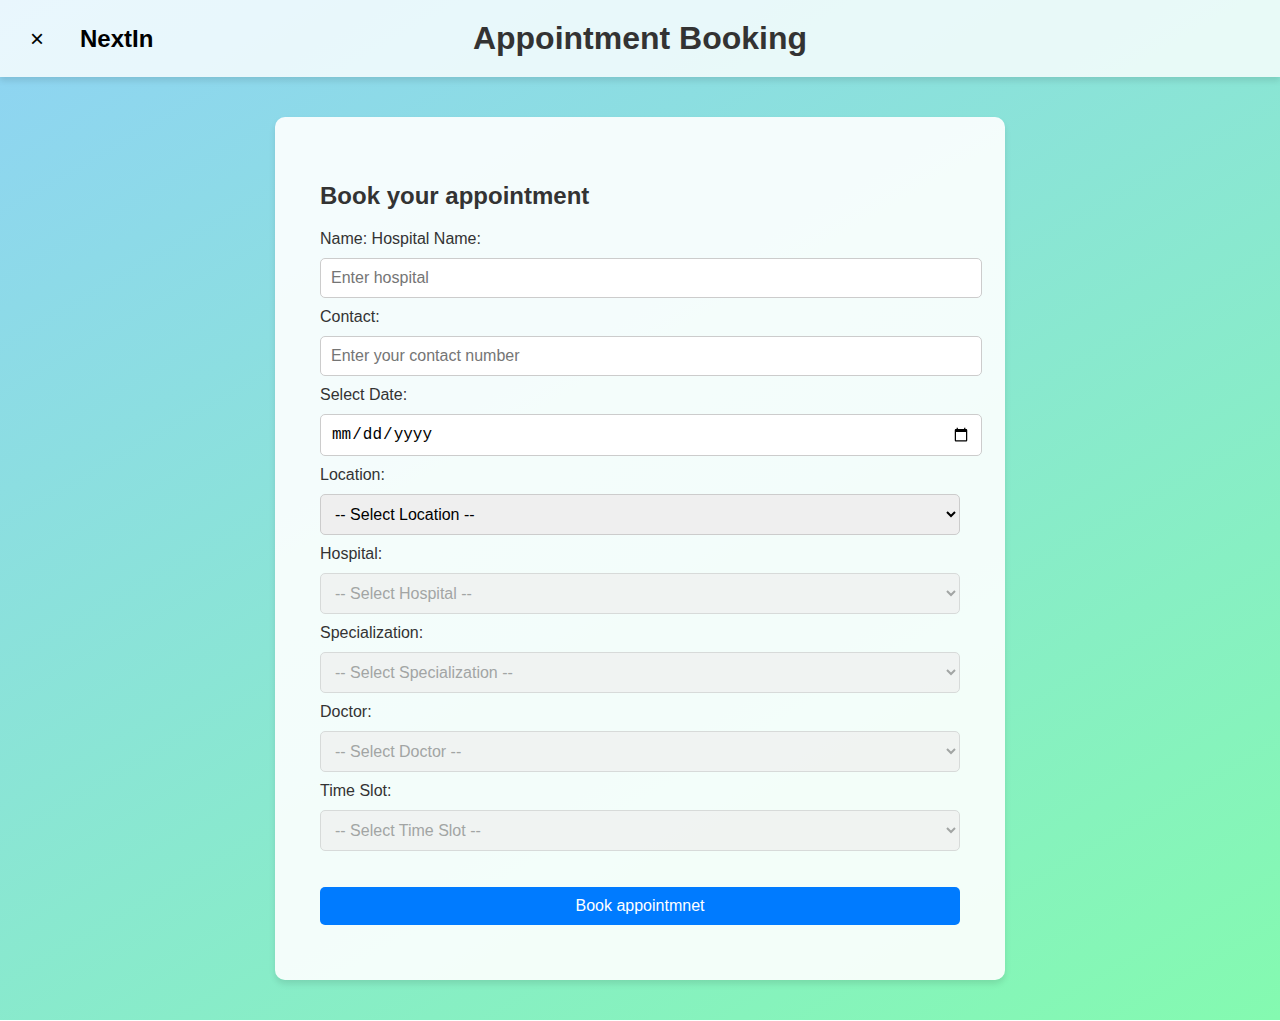
<file: Book Appointment.html>
<!DOCTYPE html>
<html lang="en">
<head>
    <meta charset="UTF-8">
    <meta name="viewport" content="width=device-width, initial-scale=1.0">
    <title>Appointment Booking</title>
    <style>
        .navbar {
            position: absolute;
            top: 20px;
            left: 70px;
            font-size: 24px;
            font-weight: bold;
            color: black;
            padding: 5px 10px;
            border-radius: 5px;
        }
        .close-btn:hover {
            transform: rotate(90deg);
        }
        .close-btn {
            position: absolute;
            top: 20px;
            left: 20px;
            font-size: 24px;
            color: black;
            text-decoration: none;
            transition: transform 0.3s;
            padding: 5px 10px;
            border-radius: 50%;
            cursor: pointer;
        }
        body {
            margin: 0;
            font-family: Arial, sans-serif;
            background: linear-gradient(150deg, #8fd3f4, #84fab0);
            animation: gradientBackground 10s ease infinite;
            color: #333;
        }
        @keyframes gradientBackground {
            0% {
                background-position: 0% 50%;
            }
            50% {
                background-position: 100% 50%;
            }
            100% {
                background-position: 0% 50%;
            }
        }
        .header {
            text-align: center;
            padding: 20px;
            background-color: rgba(255, 255, 255, 0.8);
            box-shadow: 0 4px 6px rgba(0, 0, 0, 0.1);
            animation: fadeInDown 1s ease;
            color: #333;
        }
        .header h1 {
            margin: 0;
            color: #333;
        }
        .container {
            width: 50%;
            margin: 40px auto;
            background: rgba(255, 255, 255, 0.9);
            padding: 45px;
            border-radius: 10px;
            box-shadow: 0 4px 6px rgba(0, 0, 0, 0.1);
            animation: fadeInUp 1s ease;
        }
/*         .form-container {
            background: rgba(255, 255, 255, 0.1);
            padding: 2rem;
            border-radius: 15px;
            box-shadow: 0 4px 10px rgba(0, 0, 0, 0.3);
            animation: fadeInUp 1s ease;
        } */
        label {
            font-size: 1rem;
            color: #333;
        }
        input, select, button {
            width: 100%;
            padding: 10px;
            margin: 10px 0;
            border-radius: 5px;
            border: 1px solid #ccc;
            font-size: 1rem;
            transition: box-shadow 0.3s, transform 0.3s;
        }
        input:focus, select:focus {
            box-shadow: 0 0 10px #8fd3f4;
            outline: none;
        }
        button {
            background-color: #007BFF;
            color: white;
            border: none;
            cursor: pointer;
        }
        button:hover {
            background-color: #0056b3;
            transform: scale(1.05);
            box-shadow: 0 4px 10px rgba(0, 0, 0, 0.2);
        }
        button:active {
            transform: scale(0.95);
        }
        .message {
            margin-top: 10px;
            font-weight: bold;
            color: red;
        
        
        }
        @keyframes fadeInDown {
            from {
                opacity: 0;
                transform: translateY(-20px);
            }
            to {
                opacity: 1;
                transform: translateY(0);
            }
        }
        @keyframes fadeInUp {
            from {
                opacity: 0;
                transform: translateY(20px);
            }
            to {
                opacity: 1;
                transform: translateY(0);
            }
        }
    </style>
</head>
<body>
    <a href="index.html" class="close-btn">&times;</a>
    <div class="navbar">NextIn</div>
    <div class="header">
        <h1>Appointment Booking</h1>
    </div>

    <div class="container">
    
        <h2>Book your appointment</h2>
        <label for="name">Name:</label>
       <label for="hospital-name">Hospital Name:</label>
<input type="text" id="hospital-name" pattern="[A-Za-z]+" placeholder="Enter hospital" required
    oninput="this.value = this.value.replace(/[^A-Za-z]/g, '')">

        
        <label for="contact">Contact:</label>
        <input type="text" id="contact" placeholder="Enter your contact number">
        
        <label for="date">Select Date:</label>
        <input type="date" id="futureDate" name="futureDate" min="" required>

        <label for="location">Location:</label>
        <select id="location">
            <option value="">-- Select Location --</option>
        </select>

        <label for="hospital">Hospital:</label>
        <select id="hospital" disabled>
            <option value="">-- Select Hospital --</option>
        </select>

        <label for="specialization">Specialization:</label>
        <select id="specialization" disabled>
            <option value="">-- Select Specialization --</option>
        </select>

        <label for="doctor">Doctor:</label>
        <select id="doctor" disabled>
            <option value="">-- Select Doctor --</option>
        </select>

        <label for="timeslot">Time Slot:</label>
        <select id="timeslot" disabled>
            <option value="">-- Select Time Slot --</option>
        </select>

        <p class="message" id="message"></p>

        <button id="submitBtn" type="button">Book appointmnet</button>
    
    </div>

    <script>
        document.getElementById("futureDate").min = new Date().toISOString().split("T")[0];

// Function to fetch locations and populate the dropdown
async function fetchLocations() {
    try {
        const response = await fetch('https://ezappoint.azurewebsites.net/queue/appointment/locations');
        const locations = await response.json();
        const locationDropdown = document.getElementById('location');
        locationDropdown.innerHTML = '<option value="">-- Select Location --</option>';
        locations.forEach(location => {
            const option = document.createElement('option');
            option.value = location;
            option.textContent = location;
            locationDropdown.appendChild(option);
        });
    } catch (error) {
        console.error('Error fetching locations:', error);
    }
}

// Function to fetch hospitals based on location
async function fetchHospitals(location) {
    try {
        const response = await fetch(`https://ezappoint.azurewebsites.net/queue/appointment/organizations/${location}`);
        const organizations = await response.json();
        const hospitalDropdown = document.getElementById('hospital');
        hospitalDropdown.innerHTML = '<option value="">-- Select Hospital --</option>';
        organizations.forEach(org => {
            const option = document.createElement('option');
            option.value = org.id;
            option.textContent = org.organizationName;
            hospitalDropdown.appendChild(option);
        });
        hospitalDropdown.disabled = false;

        hospitalDropdown.addEventListener('change', () => {
            const selectedOrg = organizations.find(org => org.id === hospitalDropdown.value);
            populateSpecializations(selectedOrg?.doctors || []);
        });
    } catch (error) {
        console.error('Error fetching hospitals:', error);
    }
}

// Function to populate specializations based on selected hospital
function populateSpecializations(doctors) {
    const specializationDropdown = document.getElementById('specialization');
    specializationDropdown.innerHTML = '<option value="">-- Select Specialization --</option>';
    const specializations = [...new Set(doctors.map(doc => doc.specialization))];
    specializations.forEach(spec => {
        const option = document.createElement('option');
        option.value = spec;
        option.textContent = spec;
        specializationDropdown.appendChild(option);
    });
    specializationDropdown.disabled = false;

    specializationDropdown.addEventListener('change', () => {
        populateDoctors(doctors.filter(doc => doc.specialization === specializationDropdown.value));
    });
}

// Function to populate doctors based on selected specialization
function populateDoctors(doctors) {
    const doctorDropdown = document.getElementById('doctor');
    doctorDropdown.innerHTML = '<option value="">-- Select Doctor --</option>';
    doctors.forEach(doc => {
        const option = document.createElement('option');
        option.value = doc.name;
        option.textContent = doc.name;
        doctorDropdown.appendChild(option);
    });
    doctorDropdown.disabled = false;
}

// Function to fetch available timeslots for a doctor on a given date
async function fetchTimeslots(doctorName, date) {
    try {
        const response = await fetch(`https://ezappoint.azurewebsites.net/queue/appointment/timeslots?doctorName=${doctorName}&date=${date}`);
        const timeslots = await response.json();
        const timeslotDropdown = document.getElementById('timeslot');
        timeslotDropdown.innerHTML = '<option value="">-- Select Time Slot --</option>';
        for (let i = 0; i < timeslots.length - 1; i++) {
            const startTime = timeslots[i];
            const endTime = timeslots[i + 1];
            const option = document.createElement('option');
            option.value = `${startTime}-${endTime}`;
            option.textContent = `${startTime}-${endTime}`;
            timeslotDropdown.appendChild(option);
        }
        timeslotDropdown.disabled = false;
    } catch (error) {
        console.error('Error fetching timeslots:', error);
    }
}

// Function to submit the booking request
async function bookAppointment() {
    const patientName = document.getElementById('name').value.trim();
    const contactNumber = document.getElementById('contact').value.trim();
    const date = document.getElementById('date').value;
    const location = document.getElementById('location').value;
    const organizationName = document.getElementById('hospital').options[document.getElementById('hospital').selectedIndex]?.text || "";
    const specialization = document.getElementById('specialization').value;
    const doctorName = document.getElementById('doctor').value;
    const timeSlot = document.getElementById('timeslot').value.split("-")[0].trim();

    if (!patientName || !contactNumber || !date || !location || !organizationName || !specialization || !doctorName || !timeSlot) {
        alert("Please fill in all the fields before booking.");
        return;
    }

    const appointmentData = {
        organizationName,
        doctorName,
        specialization,
        date,
        timeSlot,
        patientName,
        contactNumber,
        location
    };


try {
    const response = await fetch("https://ezappoint.azurewebsites.net/queue/appointment/book", {
        method: "POST",
        headers: { "Content-Type": "application/json" },
        body: JSON.stringify(data), // Replace `data` with your actual data
    });

    // Read the raw response as text first
    const rawResponse = await response.text();
    console.log("Raw response:", rawResponse);

    let result;
    try {
        // Try parsing the raw response as JSON
        result = JSON.parse(rawResponse);
    } catch (jsonError) {
        // If parsing fails, treat it as plain text
        console.warn("Response is not JSON:", rawResponse);
        result = { message: rawResponse }; // Wrap raw text in an object for consistency
    }

    if (response.ok) {
        // Handle success
        const tokenNumber = result["Token Number"] || result.tokenNumber || "Unknown";
        const newPageContent = `
      <body style="background-color: #f1f1f1;">  <div style="text-align: center; desplay: flex; justify-content: center; align-items: center; color:black;font-size: 1.5rem; margin-top: 10rem;">
          <b>  <h1>Appointment Confirmation</h1>
            <p>Appointment booked successfully.</p>
            <p><strong>Token Number:</strong> ${tokenNumber}</p></b>
             <a href="index.html">
        <button id="done" type="button">DONE</button>
        </a>
        </div></body>
        `;
        document.body.innerHTML = newPageContent;
    } else {
        // Handle server errors
        alert(`Failed to book appointment: ${result.message || "Unknown error"}`);
    }
} catch (error) {
    // Handle network or other unexpected errors
    console.error("Error booking appointment:", error);
    alert("An error occurred while booking the appointment.");
}
}

async function bookAppointment() {
    // Gather form input values
    const patientName = document.getElementById("name").value.trim();
    const contactNumber = document.getElementById("contact").value.trim();
    const date = document.getElementById("date").value;
    const location = document.getElementById("location").value;
    const hospitalDropdown = document.getElementById("hospital");
    const organizationName = hospitalDropdown.options[hospitalDropdown.selectedIndex]?.text || "";
    const specialization = document.getElementById("specialization").value;
    const doctorName = document.getElementById("doctor").value;
    const timeSlot = document.getElementById("timeslot").value.split("-")[0].trim();

    // Validate form inputs
    if (!patientName || !contactNumber || !date || !location || !organizationName || !specialization || !doctorName || !timeSlot) {
        alert("Please fill in all the fields before booking.");
        return;
    }

    // Construct the data object
    const data = {
        organizationName,
        doctorName,
        specialization,
        date,
        timeSlot,
        patientName,
        contactNumber,
        location
    };

    try {
        const response = await fetch("https://ezappoint.azurewebsites.net/queue/appointment/book", {
            method: "POST",
            headers: { "Content-Type": "application/json" },
            body: JSON.stringify(data), // Pass the constructed `data` object here
        });

        const rawResponse = await response.text();
        console.log("Raw response:", rawResponse);

        let result;
        try {
            result = JSON.parse(rawResponse);
        } catch (jsonError) {
            console.warn("Response is not JSON:", rawResponse);
            result = { message: rawResponse };
        }

        if (response.ok) {
            const tokenNumber = result["Token Number"] || result.tokenNumber || "Unknown";
            const newPageContent = `
          <body style="background-color: #f1f1f1;">  <div style="text-align: center; desplay: flex; justify-content: center; align-items: center; color:black;font-size: 1.5rem; margin-top: 10rem;">
               <b> <h1>Appointment Confirmation</h1>
                <p>Appointment booked successfully.</p>
                <p><strong>Token Number:</strong> ${tokenNumber}</p></b>
                <a href="index.html">
        <button id="done" type="button">DONE</button></a>
            </div></body>
                `;
            document.body.innerHTML = newPageContent;
        } else {
            alert(`Failed to book appointment: ${result.message || "Unknown error"}`);
        }
    } catch (error) {
        console.error("Error booking appointment:", error);
        alert("An error occurred while booking the appointment.");
    }
}

// Attach event listener to the button
document.getElementById("submitBtn").addEventListener("click", bookAppointment);


// Event listeners and initialization
document.addEventListener('DOMContentLoaded', () => {
    fetchLocations();

    const locationDropdown = document.getElementById('location');
    locationDropdown.addEventListener('change', () => {
        const selectedLocation = locationDropdown.value;
        if (selectedLocation) {
            fetchHospitals(selectedLocation);
        }
    });

    const doctorDropdown = document.getElementById('doctor');
    const dateInput = document.getElementById('date');
    doctorDropdown.addEventListener('change', () => {
        const selectedDoctor = doctorDropdown.value;
        const selectedDate = dateInput.value;
        if (selectedDoctor && selectedDate) {
            fetchTimeslots(selectedDoctor, selectedDate);
        }
    });

    document.getElementById('submitBtn').addEventListener('click', bookAppointment);
});

// console.log(await response.text());
async function bookAppointment() {
    // Gather form input values
    const patientName = document.getElementById("name").value.trim();
    const contactNumber = document.getElementById("contact").value.trim();
    const date = document.getElementById("date").value;
    const location = document.getElementById("location").value;
    const hospitalDropdown = document.getElementById("hospital");
    const organizationName = hospitalDropdown.options[hospitalDropdown.selectedIndex]?.text || "";
    const specialization = document.getElementById("specialization").value;
    const doctorName = document.getElementById("doctor").value;
    const timeSlot = document.getElementById("timeslot").value.split("-")[0].trim();

    // Validate form inputs
    if (!patientName || !contactNumber || !date || !location || !organizationName || !specialization || !doctorName || !timeSlot) {
        alert("Please fill in all the fields before booking.");
        return;
    }

    // Construct the data object
    const data = {
        organizationName,
        doctorName,
        specialization,
        date,
        timeSlot,
        patientName,
        contactNumber,
        location
    };

    try {
        const response = await fetch("https://ezappoint.azurewebsites.net/queue/appointment/book", {
            method: "POST",
            headers: { "Content-Type": "application/json" },
            body: JSON.stringify(data), // Pass the constructed `data` object here
        });

        const rawResponse = await response.text();
        console.log("Raw response:", rawResponse);

        // Handle non-JSON responses
        if (response.ok) {
            if (rawResponse.includes("Token Number")) {
                const tokenNumberMatch = rawResponse.match(/Token Number:\s*(\d+)/);
                const tokenNumber = tokenNumberMatch ? tokenNumberMatch[1] : "Unknown";

                // Show confirmation page
                const newPageContent = `
             <body style="background-color: #f1f1f1;">   <div  style="text-align: center; desplay: flex; justify-content: center; align-items: center;  color:black;font-size: 1.5rem; margin-top: 10rem;">
                   <b> <h1>Appointment Confirmation</h1>
                    <p>Appointment booked successfully.</p>
                    <p><strong>Token Number:</strong> ${tokenNumber}</p></b>
                    <a href="index.html">
        <button id="done" type="button">DONE</button></a>
                  </div></body>
                `;
                document.body.innerHTML = newPageContent;
            } else {
                alert("Appointment booked, but no token number was provided.");
            }
        } else {
            alert(`Failed to book appointment: ${rawResponse}`);
        }
    } catch (error) {
        console.error("Error booking appointment:", error);
        alert("An error occurred while booking the appointment.");
    }
}

// Attach event listener to the button
document.getElementById("submitBtn").addEventListener("click", bookAppointment);



    </script>
</body>
</html>
</file>
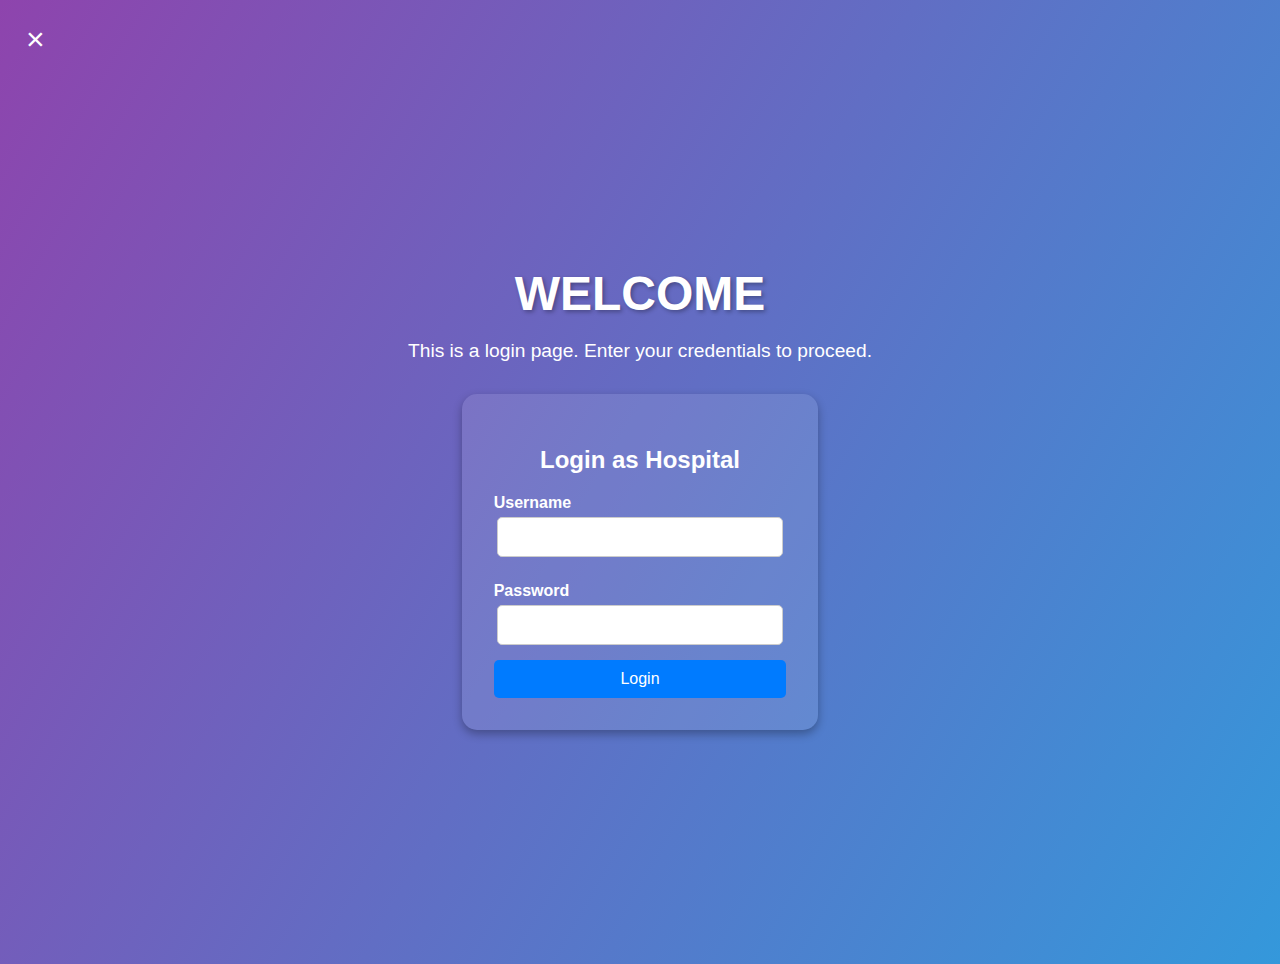
<file: Hospital Login.html>
<!DOCTYPE html>
<html lang="en">
<head>
    <meta charset="UTF-8">
    <meta name="viewport" content="width=device-width, initial-scale=1.0">
    <title>Hospital Login</title>
    <link rel="stylesheet" href="styles.css">
    <style>
        body {
            margin: 0;
            font-family: Arial, sans-serif;
            overflow: hidden;
            background: linear-gradient(120deg, #8e44ad, #3498db);
            animation: gradientBackground 10s ease infinite;
            color: #fff;
        }

        @keyframes gradientBackground {
            0% {
                background-position: 0% 50%;
            }
            50% {
                background-position: 100% 50%;
            }
            100% {
                background-position: 0% 50%;
            }
        }

        .container {
            display: flex;
            flex-direction: column;
            align-items: center;
            justify-content: center;
            height: 100vh;
            text-align: center;
            padding: 2rem;
        }

        header h1 {
            font-size: 3rem;
            margin-bottom: 1rem;
            text-shadow: 2px 2px 4px rgba(0, 0, 0, 0.3);
            animation: fadeInDown 1s ease;
        }

        header p {
            font-size: 1.2rem;
            margin-bottom: 2rem;
            animation: fadeIn 1.5s ease;
        }

        .form-container {
            background: rgba(255, 255, 255, 0.1);
            padding: 2rem;
            border-radius: 15px;
            box-shadow: 0 4px 10px rgba(0, 0, 0, 0.3);
            animation: fadeInUp 1s ease;
        }

        label {
            display: block;
            margin-bottom: 0.5rem;
            font-weight: bold;
            color: #fff;
        }

        input {
            width: 100%;
            padding: 0.8rem;
            margin-bottom: 1rem;
            border: none;
            border-radius: 5px;
            outline: none;
            font-size: 1rem;
        }

        button {
            background-color: #007BFF;
            color: #fff;
            border: none;
            padding: 0.8rem 1.5rem;
            border-radius: 5px;
            font-size: 1rem;
            cursor: pointer;
            transition: transform 0.3s, box-shadow 0.3s;
        }

        button:hover {
            transform: scale(1.05);
            box-shadow: 0 4px 10px rgba(0, 0, 0, 0.3);
        }

        .close-btn {
            position: absolute;
            top: 1rem;
            left: 1rem;
            font-size: 2rem;
            color: #fff;
            text-decoration: none;
            transition: transform 0.3s;
        }

        .close-btn:hover {
            transform: rotate(90deg);
        }

        @keyframes fadeInDown {
            from {
                opacity: 0;
                transform: translateY(-20px);
            }
            to {
                opacity: 1;
                transform: translateY(0);
            }
        }

        @keyframes fadeIn {
            from {
                opacity: 0;
            }
            to {
                opacity: 1;
            }
        }

        @keyframes fadeInUp {
            from {
                opacity: 0;
                transform: translateY(20px);
            }
            to {
                opacity: 1;
                transform: translateY(0);
            }
        }
    </style>
</head>
<body>
    <a href="index.html" class="close-btn">&times;</a>
    
    <div class="container">
        <header>
            <h1>WELCOME</h1>
            <p>This is a login page. Enter your credentials to proceed.</p>
        </header>
        <div class="form-container">
            <form id="login-form" action="SLot Booking.html">
                <h2 style="color:#fff">Login as Hospital</h2>

                <label for="username">Username</label>
                <input type="text" id="username" name="username" required>
                
                <label for="password">Password</label>
                <input type="password" id="password" name="password" required>
             
                <button type="submit">Login</button>
            </form>
        </div>
    </div>

    <script>
        document.getElementById("login-form").addEventListener("submit", async function(event) {
            event.preventDefault(); // Prevent default form submission

            // Collect form data
            const data = {
                username: document.getElementById("username").value,
                password: document.getElementById("password").value
            };

            console.log("Payload being sent:", data);

            try {
                // Send POST request to the API
                const response = await fetch("https://ezappoint.azurewebsites.net/queue/public/login", {
                    method: "POST",
                    headers: {
                        "Content-Type": "application/json"
                    },
                    body: JSON.stringify(data)
                });

                // Check if the response is ok
                if (!response.ok) {
                    const errorText = await response.text(); // Get the server's response as text
                    console.error("Error response from server:", errorText);
                    throw new Error(`Login failed: ${errorText || response.statusText}`);
                }

                // Dynamically handle response type
                let result;
                const contentType = response.headers.get("Content-Type");
                if (contentType && contentType.includes("application/json")) {
                    result = await response.json();
                } else {
                    result = await response.text();
                }

                console.log("Login Success:", result);

                // Handle successful login (redirect or alert)
                alert("Login Successful! " + (typeof result === "string" ? result : JSON.stringify(result)));
                // Redirect to another page
                window.location.href = "SLot Booking.html";


            } catch (error) {
                // Handle errors
                console.error("Error:", error);
                alert(`Error: ${error.message}`);
            }
        });
    </script>
</body>
</html>
</file>
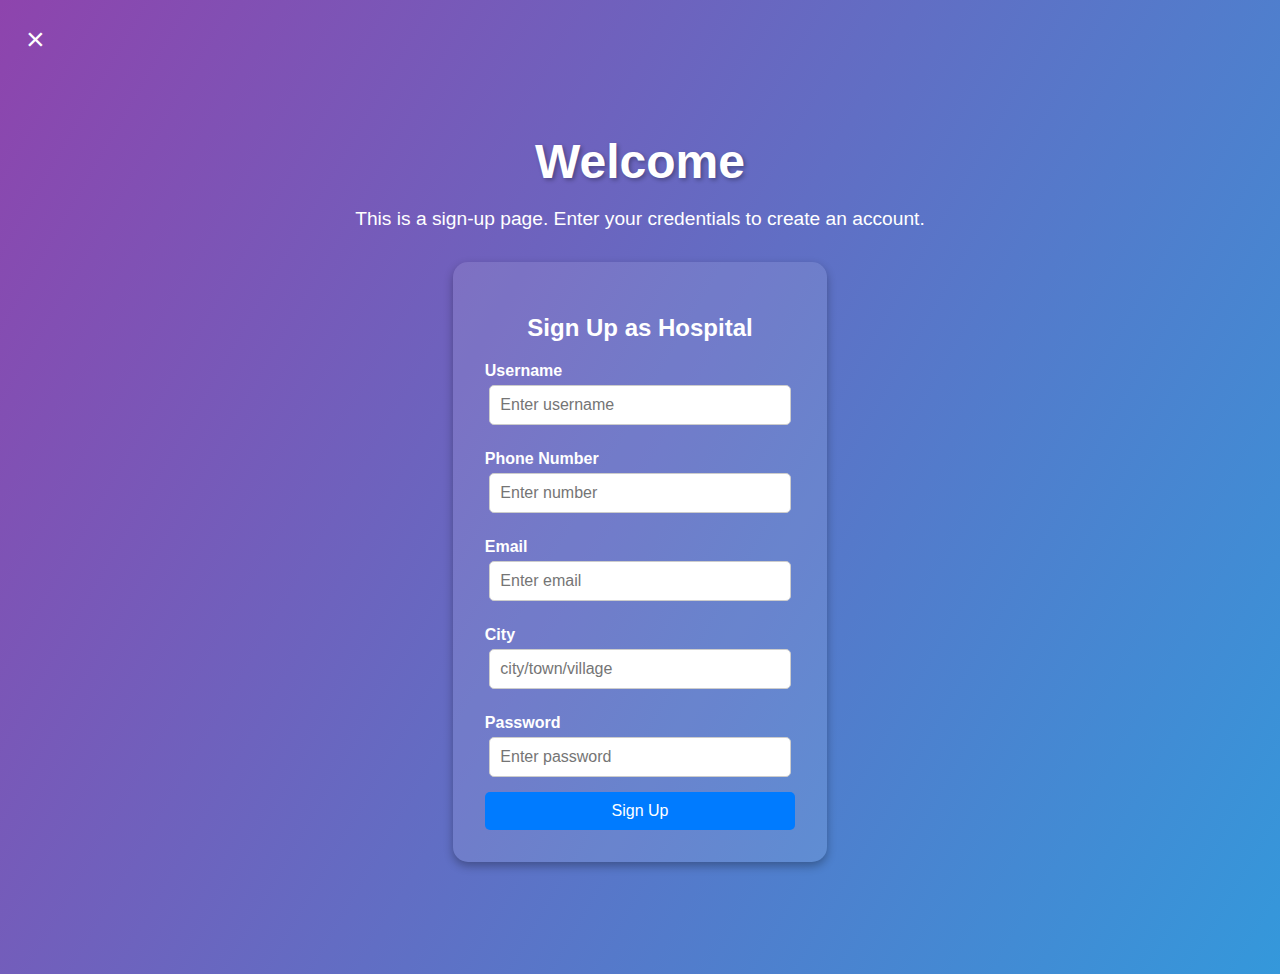
<file: Hospital sign up.html>
<!DOCTYPE html>
<html lang="en">
<head>
    <meta charset="UTF-8">
    <meta name="viewport" content="width=device-width, initial-scale=1.0">
    <title>Hospital Sign Up</title>
    <link rel="stylesheet" href="styles.css">
    <style>
        body {
            margin: 0;
            margin-bottom: 10px;
            font-family: Arial, sans-serif;
            overflow: hidden;
            background: linear-gradient(120deg, #8e44ad, #3498db);
            animation: gradientBackground 10s ease infinite;
            color: #fff;
        }

        @keyframes gradientBackground {
            0% {
                background-position: 0% 50%;
            }
            50% {
                background-position: 100% 50%;
            }
            100% {
                background-position: 0% 50%;
            }
        }

        .container {
            display: flex;
            flex-direction: column;
            align-items: center;
            justify-content: center;
            height: 100vh;
            text-align: center;
            padding: 2rem;
        }

        header h1 {
            font-size: 3rem;
            margin-bottom: 1rem;
            text-shadow: 2px 2px 4px rgba(0, 0, 0, 0.3);
            animation: fadeInDown 1s ease;
        }

        header p {
            font-size: 1.2rem;
            margin-bottom: 2rem;
            animation: fadeIn 1.5s ease;
        }

        .form-container {
            background: rgba(255, 255, 255, 0.1);
            padding: 2rem;
            border-radius: 15px;
            box-shadow: 0 4px 10px rgba(0, 0, 0, 0.3);
            animation: fadeInUp 1s ease;
        }

        label {
            display: block;
            margin-bottom: 0.5rem;
            font-weight: bold;
            color: #fff;
        }

        input {
            width: 100%;
            padding: 0.8rem;
            margin-bottom: 1rem;
            border: none;
            border-radius: 5px;
            outline: none;
            font-size: 1rem;
        }

        button {
            background-color: #007BFF;
            color: #fff;
            border: none;
            padding: 0.8rem 1.5rem;
            border-radius: 5px;
            font-size: 1rem;
            cursor: pointer;
            transition: transform 0.3s, box-shadow 0.3s;
        }

        button:hover {
            transform: scale(1.05);
            box-shadow: 0 4px 10px rgba(0, 0, 0, 0.3);
        }

        .close-btn {
            position: absolute;
            top: 1rem;
            left: 1rem;
            font-size: 2rem;
            color: #fff;
            text-decoration: none;
            transition: transform 0.3s;
        }

        .close-btn:hover {
            transform: rotate(90deg);
        }

        @keyframes fadeInDown {
            from {
                opacity: 0;
                transform: translateY(-20px);
            }
            to {
                opacity: 1;
                transform: translateY(0);
            }
        }

        @keyframes fadeIn {
            from {
                opacity: 0;
            }
            to {
                opacity: 1;
            }
        }

        @keyframes fadeInUp {
            from {
                opacity: 0;
                transform: translateY(20px);
            }
            to {
                opacity: 1;
                transform: translateY(0);
            }
        }
    </style>
</head>
<body>
    <a href="index.html" class="close-btn">&times;</a>
    
    <div class="container">
        <header>
            <h1>Welcome</h1>
            <p>This is a sign-up page. Enter your credentials to create an account.</p>
        </header>
        <div class="form-container">
            <form id="sign-up-form" >
                <h2 style="color:#fff">Sign Up as Hospital</h2>

                <label for="username">Username</label>
                <input type="text" id="username" name="username" placeholder="Enter username" required>

                <label for="phoneNumber">Phone Number</label>
                <input type="tel" id="phoneNumber" name="phoneNumber" placeholder="Enter number" pattern="[0-9]{10}" required>

                <!-- <label for="org">org</label>
                <input type="" name="org" required> -->

                <label for="email">Email</label>
                <input type="email" id="email" name="email" placeholder="Enter email" required>

                <label for="location">City</label>
                <input type="text" id="location" name="location" placeholder="city/town/village" required>

                <label for="password">Password</label>
                <input type="password" id="password" name="password" placeholder="Enter password" required>

                
                 <a href="index.html">
                    <button type="submit" >Sign Up</button>
                </a>
            </form>
        </div>
    </div>

    <script>
        // Attach a submit event listener to the form
        document.getElementById("sign-up-form").addEventListener("submit", async function(event) {
            event.preventDefault(); // Prevent form from refreshing the page

            // Collect form data
            const data = {
                username: document.getElementById("username").value,
                phoneNumber: document.getElementById("phoneNumber").value,
                email: document.getElementById("email").value,
                location: document.getElementById("location").value,
                password: document.getElementById("password").value
            };

            console.log("Payload being sent:", data);

            try {
                // Send POST request to the API
                const response = await fetch("https://ezappoint.azurewebsites.net/queue/public/create-org", {
                    method: "POST",
                    headers: {
                        "Content-Type": "application/json"
                    },
                    body: JSON.stringify(data)
                });

                // Check if the response is ok
                if (!response.ok) {
                    throw new Error(`Failed to create user: ${response.statusText}`);
                }

                // Determine response type (JSON or plain text)
                const contentType = response.headers.get("content-type");
                let result;
                if (contentType && contentType.includes("application/json")) {
                    result = await response.json(); // Parse JSON response
                } else {
                    result = await response.text(); // Parse plain text response
                }

                // Handle success response
                if (typeof result === "string") {
                    console.log("Success (plain text):", result);
                    alert(result); // Display plain text success message
                } else {
                    console.log("Success (JSON):", result);
                    alert(result.message || "User created successfully!");
                }
            } catch (error) {
                // Handle errors
                console.error("Error:", error);
                alert(`Error: ${error.message}`);
            }
            window.location.href = "index.html";
        });
    </script>
</body>
</html>
</file>
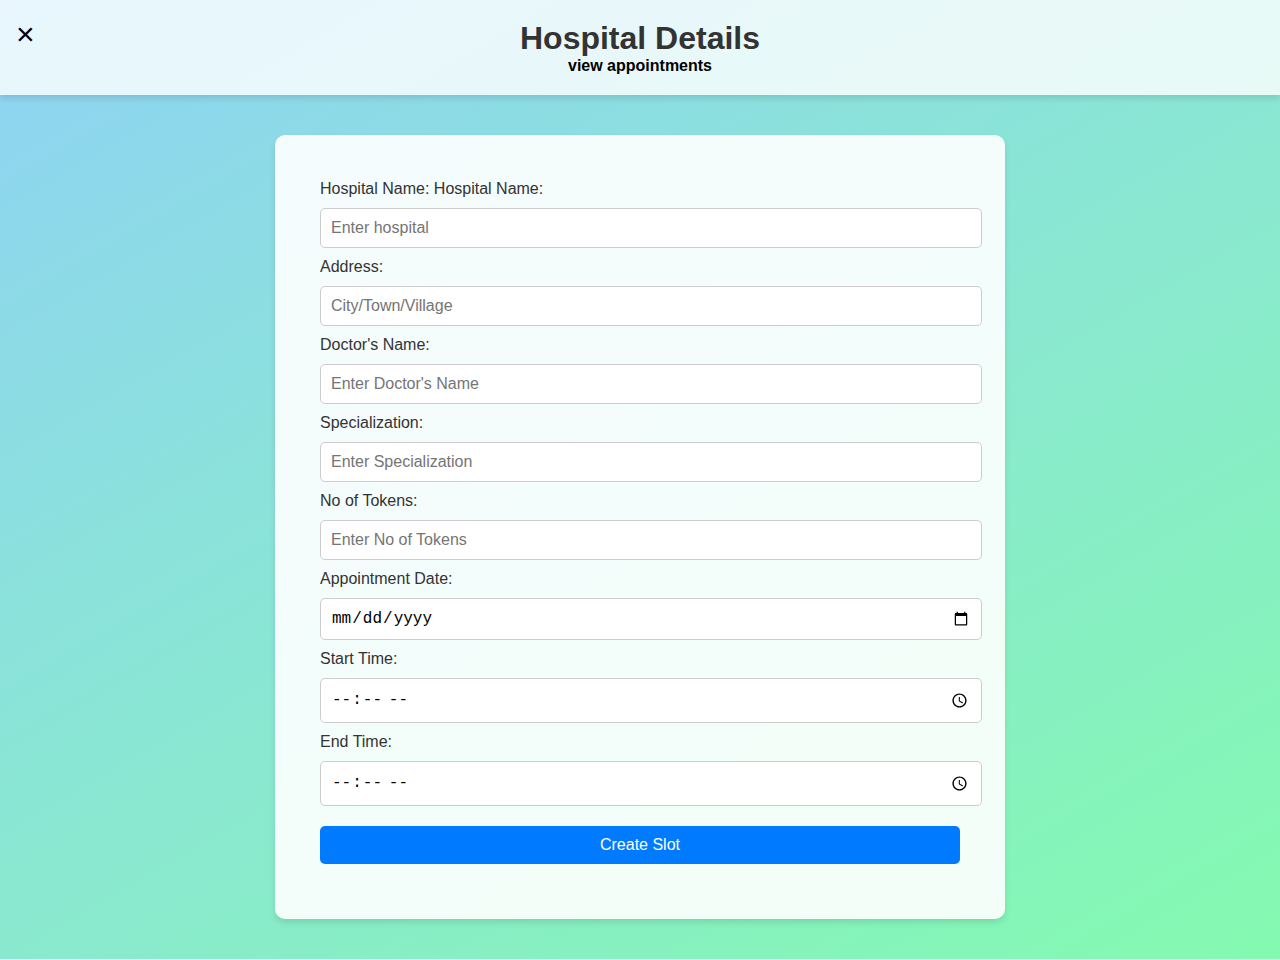
<file: SLot Booking.html>
<!DOCTYPE html>
<html lang="en">
<head>
    <meta charset="UTF-8">
    <meta name="viewport" content="width=device-width, initial-scale=1.0">
    <title>Book Slot</title>
    <style>
        body {
            margin: 0;
            font-family: Arial, sans-serif;
            background: linear-gradient(150deg, #8fd3f4, #84fab0);
            animation: gradientBackground 10s ease infinite;
            color: #333;
        }

        @keyframes gradientBackground {
            0% { background-position: 0% 50%; }
            50% { background-position: 100% 50%; }
            100% { background-position: 0% 50%; }
        }

        .header {
            text-align: center;
            padding: 20px;
            background-color: rgba(255, 255, 255, 0.8);
            box-shadow: 0 4px 6px rgba(0, 0, 0, 0.1);
        }
        .header a{
            text-decoration: none;
              color: black;
              margin: 0 1rem;
              font-weight: bold;
        }

        .header h1 { margin: 0; color: #333; }

        .container {
            width: 50%;
            margin: 40px auto;
            background: rgba(255, 255, 255, 0.9);
            padding: 45px;
            border-radius: 10px;
            box-shadow: 0 4px 6px rgba(0, 0, 0, 0.1);
        }

        label {
            font-size: 1rem;
            color: #333;
        }

        input, button {
            width: 100%;
            padding: 10px;
            margin: 10px 0;
            border-radius: 5px;
            border: 1px solid #ccc;
            font-size: 1rem;
        }

        input:focus {
            box-shadow: 0 0 10px #8fd3f4;
            outline: none;
        }

        button {
            background-color: #007BFF;
            color: white;
            border: none;
            cursor: pointer;
        }

        button:hover { background-color: #0056b3; }

        .close-btn {
            position: absolute;
            top: 1rem;
            left: 1rem;
            font-size: 2rem;
            color: black;
            text-decoration: none;
            transition: transform 0.3s;
        }

        .close-btn:hover { transform: rotate(90deg); }
/*         .top-right-btn {
    position: absolute;
    top: 20px;
    right: 20px;
    padding: 10px 20px;
    background-color: #007BFF;
    color: white;
    border: none;
    border-radius: 5px;
    cursor: pointer;
    font-size: 1rem;
}

.top-right-btn:hover {
    background-color: #0056b3;
} */
    </style>
</head>
<body>
    <a href="index.html" class="close-btn">&times;</a>
    <div class="header">
        <h1>Hospital Details</h1>
        <a href="index.html">view appointments</a>
    </div>
    <div class="container">
        <label for="hospital-name">Hospital Name:</label>
        <label for="hospital-name">Hospital Name:</label>
<input type="text" id="hospital-name" pattern="[A-Za-z]+" placeholder="Enter hospital" required
    oninput="this.value = this.value.replace(/[^A-Za-z]/g, '')">

        <label for="address">Address:</label>
        <input type="text" id="address" placeholder="City/Town/Village" maxlength="40" required>

        <label for="doctor-name">Doctor's Name:</label>
        <input type="text" id="doctor-name" placeholder="Enter Doctor's Name" required>

        <label for="specialization">Specialization:</label>
        <input type="text" id="specialization" placeholder="Enter Specialization" required>

        <label for="tokens">No of Tokens:</label>
        <input type="number" id="tokens" placeholder="Enter No of Tokens" min="1" required>

        <label for="futureDate">Appointment Date:</label>
        <input type="date" id="futureDate" name="futureDate" required>

        <label for="start-time">Start Time:</label>
        <input type="time" id="start-time" required>

        <label for="end-time">End Time:</label>
        <input type="time" id="end-time" required>

        <button id="create-slot" type="button">Create Slot</button>
    </div>

    <script>
        // Ensure only future dates are selectable
        document.addEventListener("DOMContentLoaded", function () {
            const today = new Date().toISOString().split("T")[0];
            document.getElementById("futureDate").min = today;

            document.getElementById("create-slot").addEventListener("click", createSlot);
        });

        async function createSlot() {
            function getValue(id) {
                return document.getElementById(id)?.value || ""; // Ensure value exists
            }

            const data = {
                userId: "3452314",
                organizationName: getValue("hospital-name"),
                address: getValue("address"),
                doctors: [
                    {
                        name: getValue("doctor-name"),
                        specialization: getValue("specialization"),
                        organizationName: getValue("hospital-name"),
                        availableDate: getValue("futureDate"),
                        timeFrom: getValue("start-time"),
                        timeTo: getValue("end-time"),
                        noOfTokens: parseInt(getValue("tokens"), 10) || 0
                    }
                ],
                appointmentDate: getValue("futureDate")
            };

            // Validate if all fields are filled
            if (!data.organizationName || !data.address || !data.doctors[0].name || !data.appointmentDate || !data.doctors[0].timeFrom || !data.doctors[0].timeTo) {
                alert("Please fill all the fields correctly.");
                return;
            }

            try {
                const response = await fetch("https://ezappoint.azurewebsites.net/queue/organization/save-details", {
                    method: "POST",
                    headers: {
                        "Content-Type": "application/json"
                    },
                    body: JSON.stringify(data)
                });

                if (response.ok) {
                    const jsonResponse = await response.json();
                    alert("Slot created successfully! Response: " + JSON.stringify(jsonResponse));
                } else {
                    alert("Failed to create slot. Error: " + response.statusText);
                }
            } catch (error) {
                alert("An error occurred: " + error.message);
            }
        }
    </script>
</body>
</html>
</file>
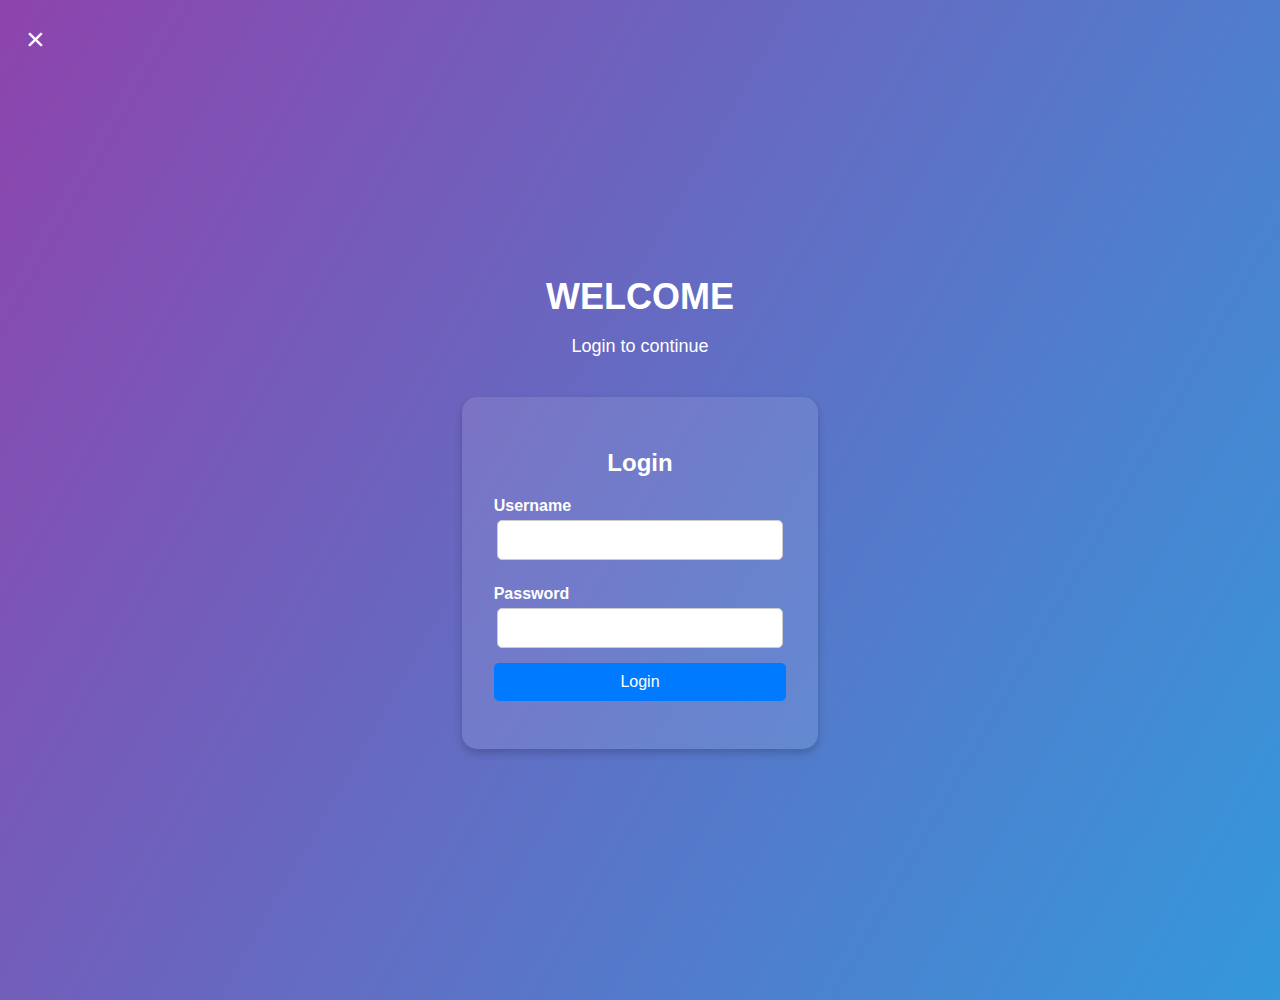
<file: user deatils.html>
<!DOCTYPE html>
<html lang="en">
<head>
    <meta charset="UTF-8">
    <meta name="viewport" content="width=device-width, initial-scale=1.0">
    <title>NextIn - Appointments</title>
    <link rel="stylesheet" href="styleland.css">
    <style>
        body {
            margin: 0;
            font-family: Arial, sans-serif;
            overflow-x: hidden;
            background: linear-gradient(120deg, #84fab0, #8fd3f4);
            color: #333;
            text-align: center;
        }

        .header {
            display: flex;
            justify-content: center;
            align-items: center;
            padding: 1rem 2rem;
            background-color: rgba(255, 255, 255, 0.9);
            box-shadow: 0 4px 6px rgba(0, 0, 0, 0.1);
            font-size: 1.5rem;
            font-weight: bold;
            position: relative;
        }

        .header .logo {
            position: absolute;
            left: 1rem;
            font-size: 1.5rem;
            font-weight: bold;
        }

        .details-container {
            width: 90%;
            max-width: 1200px;
            margin: 2rem auto;
            background-color: rgba(255, 255, 255, 0.9);
            border-radius: 10px;
            padding: 2rem;
            box-shadow: 0 4px 6px rgba(0, 0, 0, 0.1);
        }

        .filters {
            display: flex;
            justify-content: space-around;
            margin-bottom: 1rem;
        }

        select, input {
            padding: 0.5rem;
            border-radius: 5px;
            border: 1px solid #ddd;
        }

        table {
            width: 100%;
            border-collapse: collapse;
            text-align: center;
        }

        th, td {
            padding: 1rem;
            border: 1px solid #ddd;
        }

        th {
            background-color: #007BFF;
            color: white;
        }

        .pagination {
            margin-top: 1rem;
        }

        .page-btn {
            padding: 0.5rem 1rem;
            margin: 0.2rem;
            border: none;
            background-color: #007BFF;
            color: white;
            cursor: pointer;
            border-radius: 5px;
        }
    </style>
</head>
<body>
    <div class="header">
        <span class="logo">NextIn</span>
        <span>Appointment History</span>
    </div>

    <section class="details-container">
        <h2>User Appointment History</h2>
        
        <table>
            <thead>
                <tr>
                    <th>Patient Name</th>
                    <th>Contact Number</th>
                    <th>Location</th>
                    <th>Organization</th>
                    <th>Specialization</th>
                    <th>Doctor Name</th>
                    <th>Date</th>
                    <th>Time Slot</th>
                    <th>Token</th>
                </tr>
            </thead>
            <tbody id="appointment-body"></tbody>
        </table>
        
        <div class="pagination" id="pagination"></div>
    </section>

    <script>
       
function getToken() {
    return localStorage.getItem("jwtToken");
}

// Function to create headers with JWT token
function getHeaders() {
    const token = getToken();
    if (!token) {
        alert("❌ Authentication error: No token found. Please log in.");
        window.location.href = "User login.html"; // Redirect to login page
        return {};
    }
    return {
        "Content-Type": "application/json",
        "Authorization": `Bearer ${token.trim()}` // Ensure correct format
    };
}

let appointments = [];
let currentPage = 1;
const rowsPerPage = 10;

// Function to fetch appointments using JWT authentication
async function fetchAppointmentData() {
    try {
        const response = await fetch("https://ezappoint.azurewebsites.net/queue/dashboard/user/appointments", {
            headers: getHeaders()
        });

        if (!response.ok) throw new Error(`HTTP error! Status: ${response.status}`);

        appointments = await response.json();
        displayTable();
    } catch (error) {
        console.error('❌ Failed to fetch appointment data:', error);
    }
}

// Function to display the appointment table
function displayTable() {
    const startIndex = (currentPage - 1) * rowsPerPage;
    const endIndex = startIndex + rowsPerPage;
    const paginatedAppointments = appointments.slice(startIndex, endIndex);

    const tableBody = document.getElementById("appointment-body");
    tableBody.innerHTML = ""; // Clear current data

    paginatedAppointments.forEach(a => {
        const row = document.createElement("tr");
        row.innerHTML = `
            <td>${a.patientName || "N/A"}</td>
            <td>${a.contactNumber || "N/A"}</td>
            <td>${a.location || "N/A"}</td>
            <td>${a.organizationName || "N/A"}</td>
            <td>${a.specialization || "N/A"}</td>
            <td>${a.doctorName || "N/A"}</td>
            <td>${a.date || "N/A"}</td>
            <td>${a.timeSlot || "N/A"}</td>
            <td>${a.tokenNumber || "N/A"}</td>
        `;
        tableBody.appendChild(row);
    });

    createPagination();
}

// Function to create pagination
function createPagination() {
    const pagination = document.getElementById("pagination");
    pagination.innerHTML = ""; // Clear current pagination

    const pageCount = Math.ceil(appointments.length / rowsPerPage);
    for (let i = 1; i <= pageCount; i++) {
        const pageButton = document.createElement("button");
        pageButton.textContent = i;
        pageButton.classList.add("page-btn");
        pageButton.onclick = () => {
            currentPage = i;
            displayTable();
        };
        pagination.appendChild(pageButton);
    }
}

// Fetch all appointment data initially
fetchAppointmentData();



    </script>
</body>
</html>
</file>
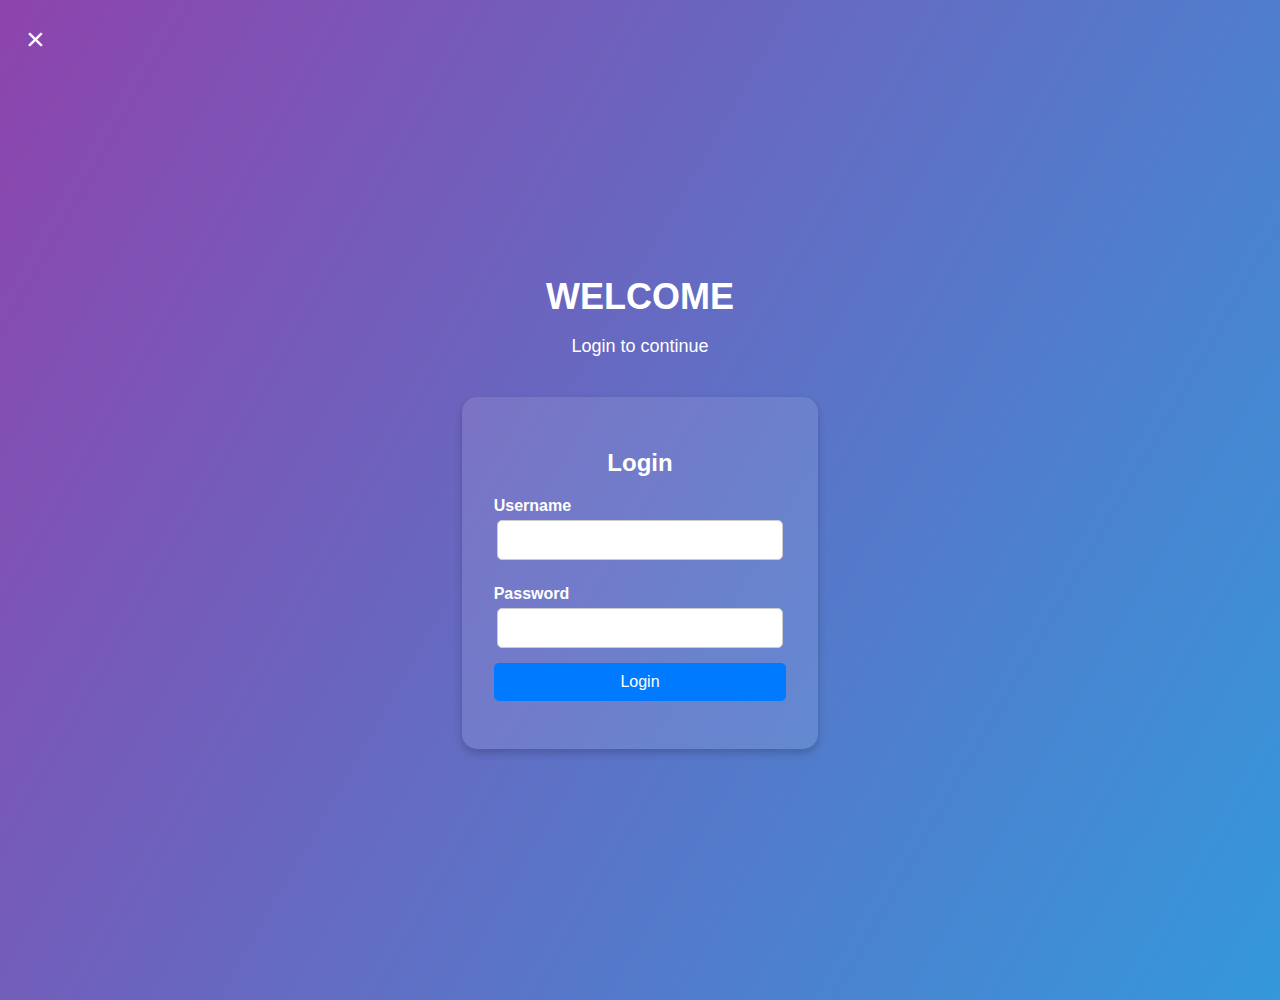
<file: User login.html>
<!DOCTYPE html>
 <html lang="en">
 <head>
     <meta charset="UTF-8">
     <meta name="viewport" content="width=device-width, initial-scale=1.0">
     <title>User Login</title>
     <link rel="stylesheet" href="styles.css">
     <style>
         body {
             margin: 0;
             font-family: Arial, sans-serif;
             overflow: hidden;
             background: linear-gradient(120deg, #8e44ad, #3498db);
             color: #fff;
         }
         .close-btn {
            position: absolute;
            top: 1rem;
            left: 1rem;
            font-size: 2rem;
            color: #fff;
            text-decoration: none;
            transition: transform 0.3s;
        }

        .close-btn:hover {
            transform: rotate(90deg);
        }
        form h2 {
    margin-bottom: 20px;
    color: #fff;
}

         .container {
             display: flex;
             flex-direction: column;
             align-items: center;
             justify-content: center;
             height: 100vh;
             text-align: center;
         }
 
         .form-container {
             background: rgba(255, 255, 255, 0.1);
             padding: 2rem;
             border-radius: 15px;
             box-shadow: 0 4px 10px white(0, 0, 0, 0.3);
         }
 
         label {
             display: block;
             margin-bottom: 0.5rem;
             font-weight: bold;
             color: #fff;
         }
 
         input {
             width: 100%;
             padding: 0.8rem;
             margin-bottom: 1rem;
             border: none;
             border-radius: 5px;
             outline: none;
             font-size: 1rem;
         }
 
         button {
             background-color: #007BFF;
             color: #fff;
             border: none;
             padding: 0.8rem 1.5rem;
             border-radius: 5px;
             font-size: 1rem;
             cursor: pointer;
             transition: 0.3s;
         }
 
         button:hover {
             transform: scale(1.05);
         }
 
         .message {
             margin-top: 1rem;
             font-weight: bold;
         }
 
         .success {
             color: #4CAF50;
         }
 
         .error {
             color: #FF5733;
         }
     </style>
 </head>
 <body>
    <a href="index.html" class="close-btn">&times;</a>
     <div class="container">
         <header>
             <h1>WELCOME</h1>
             <p>Login to continue</p>
         </header>
         <div class="form-container">
             <form id="login-form">
                <h2 style="color:#fff">Login</h2>

                <label for="username">Username</label>
                <input type="text" id="username" name="username" required>
                
                <label for="password">Password</label>
                <input type="password" id="password" name="password" required>
             <a href="Book Appointment.html">
                <button type="submit">Login</button></a>
 
                 <p id="message" class="message"></p>
             </form>
         </div>
     </div>
 
     <script>
        document.getElementById("login-form").addEventListener("submit", async function(event) {
    event.preventDefault(); // Prevent default form submission

    const data = {
        username: document.getElementById("username").value,
        password: document.getElementById("password").value
    };

    try {
        const response = await fetch("https://ezappoint.azurewebsites.net/queue/public/login", {
            method: "POST",
            headers: {
                "Content-Type": "application/json"
            },
            body: JSON.stringify(data)
        });

        if (!response.ok) {
            throw new Error(`Login failed: ${response.statusText}`);
        }

        // Check if response is JSON or plain text (JWT)
        const contentType = response.headers.get("Content-Type");
        let result;

        if (contentType.includes("application/json")) {
            result = await response.json(); // Parse JSON response
        } else {
            result = await response.text(); // Read as plain text (JWT token)
        }

        console.log("Login Success:", result);

        // Store token safely
        const token = typeof result === "string" ? result : result.token;
        if (token) {
            localStorage.setItem("jwtToken", token);
            showSuccess("Login Successful! Redirecting...");

            // Redirect after 1.5s
            setTimeout(() => {
    window.location.href = "Book Appointment.html";
}, 1500);

        } else {
            throw new Error("No token received. Login failed.");
        }

    } catch (error) {
        showError(error.message);
    }
});
// Function to display success messages
function showSuccess(message) {
    const messageElement = document.getElementById("message");
    messageElement.textContent = message;
    messageElement.className = "message success";
}

// Function to display error messages
function showError(message) {
    const messageElement = document.getElementById("message");
    messageElement.textContent = message;
    messageElement.className = "message error";
}

      </script>
 </body>
 </html>
</file>
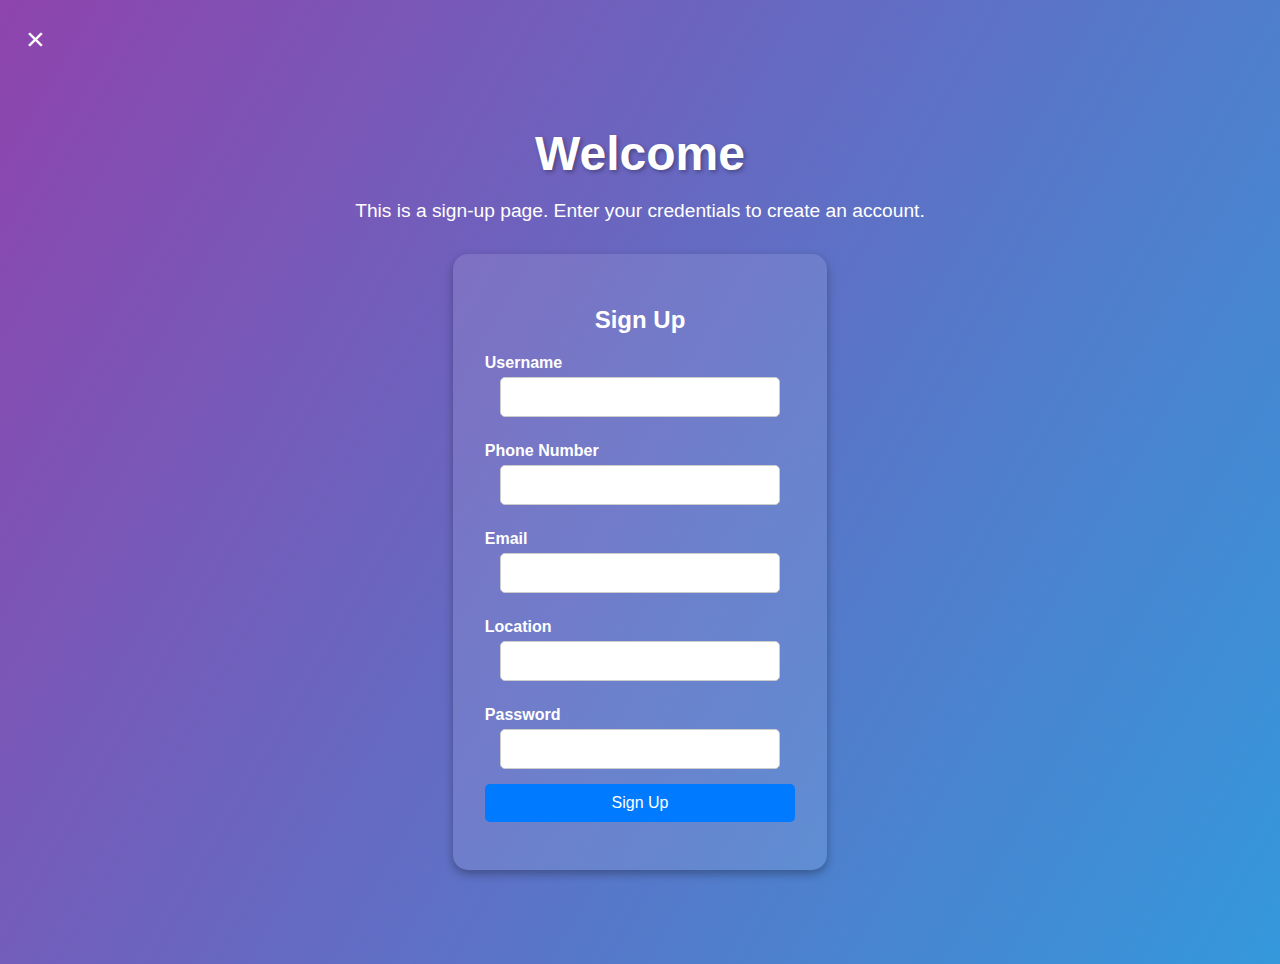
<file: User sign up.html>
</html>
<!DOCTYPE html>
<html lang="en">
<head>
    <meta charset="UTF-8">
    <meta name="viewport" content="width=device-width, initial-scale=1.0">
    <title>User Sign Up</title>
    <link rel="stylesheet" href="styles.css">
    <style>
        body {
            margin: 0;
            font-family: Arial, sans-serif;
            overflow: hidden;
            background: linear-gradient(120deg, #8e44ad, #3498db);
            animation: gradientBackground 10s ease infinite;
            color: #fff;
        }

        @keyframes gradientBackground {
            0% {
                background-position: 0% 50%;
            }
            50% {
                background-position: 100% 50%;
            }
            100% {
                background-position: 0% 50%;
            }
        }

        .container {
            display: flex;
            flex-direction: column;
            align-items: center;
            justify-content: center;
            height: 100vh;
            text-align: center;
            padding: 2rem;
        }

        header h1 {
            font-size: 3rem;
            margin-bottom: 1rem;
            text-shadow: 2px 2px 4px rgba(0, 0, 0, 0.3);
            animation: fadeInDown 1s ease;
        }

        header p {
            font-size: 1.2rem;
            margin-bottom: 2rem;
            animation: fadeIn 1.5s ease;
        }

        .form-container {
            background: rgba(255, 255, 255, 0.1);
            padding: 2rem;
            border-radius: 15px;
            box-shadow: 0 4px 10px rgba(0, 0, 0, 0.3);
            animation: fadeInUp 1s ease;
        }

        label {
            display: block;
            margin-bottom: 0.5rem;
            font-weight: bold;
            color: #fff;
        }

        input {
            width: 100%;
            padding: 0.8rem;
            margin-bottom: 1rem;
            border: none;
            border-radius: 5px;
            outline: none;
            font-size: 1rem;
        }

        button {
            background-color: #007BFF;
            color: #fff;
            border: none;
            padding: 0.8rem 1.5rem;
            border-radius: 5px;
            font-size: 1rem;
            cursor: pointer;
            transition: transform 0.3s, box-shadow 0.3s;
        }

        button:hover {
            transform: scale(1.05);
            box-shadow: 0 4px 10px rgba(0, 0, 0, 0.3);
        }

        .close-btn {
            position: absolute;
            top: 1rem;
            left: 1rem;
            font-size: 2rem;
            color: #fff;
            text-decoration: none;
            transition: transform 0.3s;
        }

        .close-btn:hover {
            transform: rotate(90deg);
        }

        @keyframes fadeInDown {
            from {
                opacity: 0;
                transform: translateY(-20px);
            }
            to {
                opacity: 1;
                transform: translateY(0);
            }
        }

        @keyframes fadeIn {
            from {
                opacity: 0;
            }
            to {
                opacity: 1;
            }
        }

        @keyframes fadeInUp {
            from {
                opacity: 0;
                transform: translateY(20px);
            }
            to {
                opacity: 1;
                transform: translateY(0);
            }
        }
    </style>
</head>
<body>
    <a href="index.html" class="close-btn">&times;</a>
    
    <div class="container">
        <header>
            <h1>Welcome</h1>
            <p>This is a sign-up page. Enter your credentials to create an account.</p>
        </header>
        <div class="form-container">
            <form id="sign-up-form" >
                <h2 style="color:#fff">Sign Up</h2>

                <label for="username">Username</label>
                <input type="text" id="username" name="username" required>

                <label for="phoneNumber">Phone Number</label>
                <input type="tel" id="phoneNumber" name="phoneNumber" pattern="[0-9]{10}" required>

                <label for="email">Email</label>
                <input type="email" id="email" name="email" required>

                <label for="location">Location</label>
                <input type="text" id="location" name="location" required>

                <label for="password">Password</label>
                <input type="password" id="password" name="password" required>
                <a href="index.html">
                <button type="submit" >Sign Up</button>
            </a>
            </form>
        </div>
    </div>

    <script>
        document.getElementById("sign-up-form").addEventListener("submit", async function(event) {
            event.preventDefault();

            const data = {
                username: document.getElementById("username").value,
                phoneNumber: document.getElementById("phoneNumber").value,
                email: document.getElementById("email").value,
                location: document.getElementById("location").value,
                password: document.getElementById("password").value
            };

            console.log("Payload being sent:", data);

            try {
                const response = await fetch("https://ezappoint.azurewebsites.net/queue/public/create-user", {
                    method: "POST",
                    headers: { "Content-Type": "application/json" },
                    body: JSON.stringify(data)
                });

                if (!response.ok) {
                    throw new Error(`Failed to create user: ${response.statusText}`);
                }

                const contentType = response.headers.get("content-type");
                let result = contentType.includes("application/json") 
                    ? await response.json() 
                    : await response.text();

                alert(typeof result === "string" ? result : result.message || "User created successfully!");
            } catch (error) {
                console.error("Error:", error);
                alert(`Error: ${error.message}`);

            }
            window.location.href = "index.html";
        });
    </script>
</body>
</html>
</file>
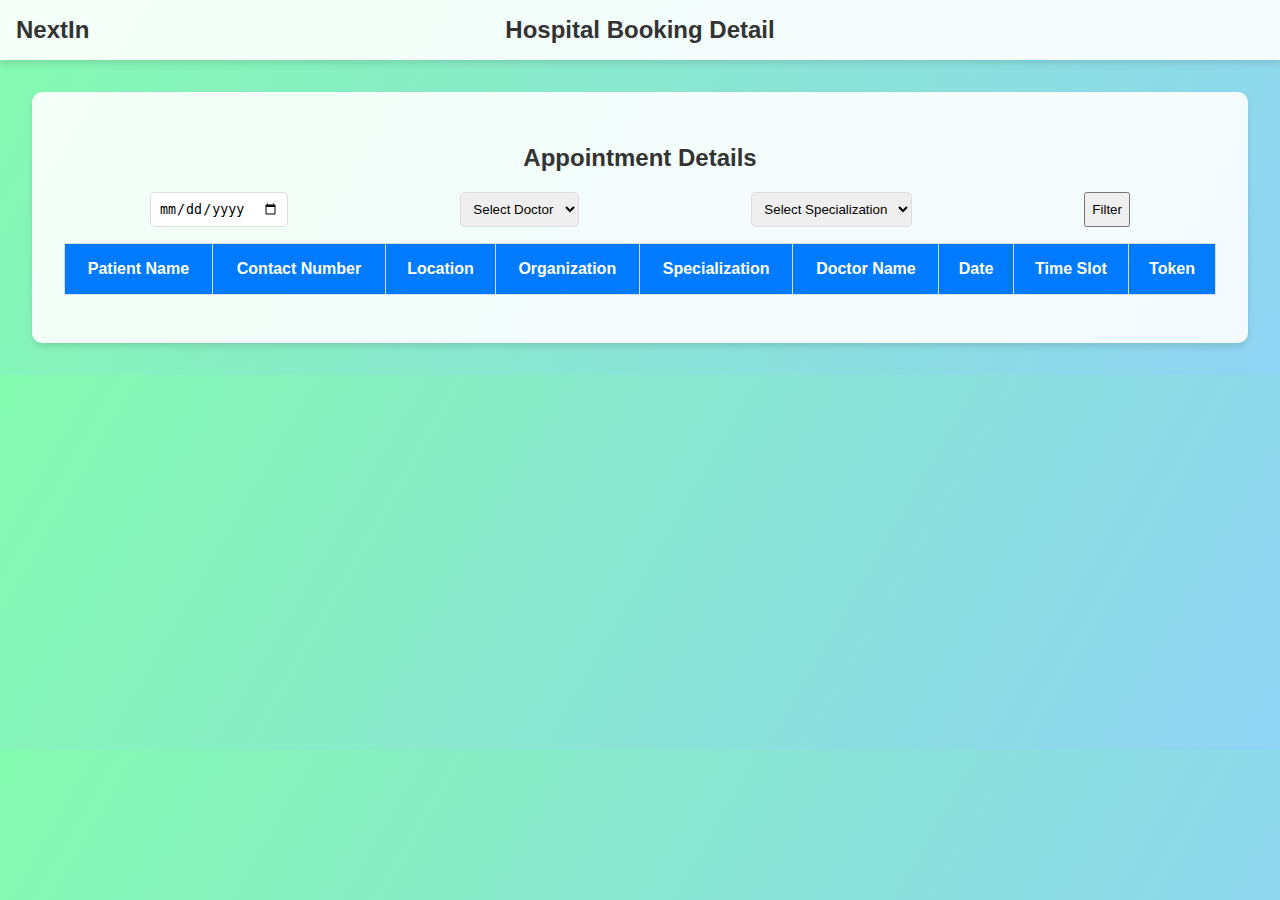
<file: view appointments.html>
<!-- 
<!DOCTYPE html>
<html lang="en">
<head>
    <meta charset="UTF-8">
    <meta name="viewport" content="width=device-width, initial-scale=1.0">
    <title>NextIn - Appointments</title>
    <link rel="stylesheet" href="styleland.css">
    <style>
        body {
            margin: 0;
            font-family: Arial, sans-serif;
            overflow-x: hidden;
            background: linear-gradient(120deg, #84fab0, #8fd3f4);
            color: #333;
            text-align: center;
        }

        .header {
            display: flex;
            justify-content: center;
            align-items: center;
            padding: 1rem 2rem;
            background-color: rgba(255, 255, 255, 0.9);
            box-shadow: 0 4px 6px rgba(0, 0, 0, 0.1);
            font-size: 1.5rem;
            font-weight: bold;
            position: relative;
        }

        .header .logo {
            position: absolute;
            left: 1rem;
            font-size: 1.5rem;
            font-weight: bold;
        }

        .details-container {
            width: 90%;
            max-width: 1200px;
            margin: 2rem auto;
            background-color: rgba(255, 255, 255, 0.9);
            border-radius: 10px;
            padding: 2rem;
            box-shadow: 0 4px 6px rgba(0, 0, 0, 0.1);
        }

        .filters {
            display: flex;
            justify-content: space-around;
            margin-bottom: 1rem;
        }

        select, input {
            padding: 0.5rem;
            border-radius: 5px;
            border: 1px solid #ddd;
        }

        table {
            width: 100%;
            border-collapse: collapse;
            text-align: center;
        }

        th, td {
            padding: 1rem;
            border: 1px solid #ddd;
        }

        th {
            background-color: #007BFF;
            color: white;
        }

        .pagination {
            margin-top: 1rem;
        }

        .page-btn {
            padding: 0.5rem 1rem;
            margin: 0.2rem;
            border: none;
            background-color: #007BFF;
            color: white;
            cursor: pointer;
            border-radius: 5px;
        }
    </style>
</head>
<body>
    <div class="header">
        <span class="logo">NextIn</span>
        <span>Hospital Booking Detail</span>
    </div>

    <section class="details-container">
        <h2>Appointment Details</h2>
        <div class="filters">
            <input type="date" id="filter-date">
            <select id="filter-doctor">
                <option value="">Select Doctor</option>
            </select>
            <select id="filter-specialization">
                <option value="">Select Specialization</option>
            </select>
            <button onclick="applyFilters()">Filter</button>
        </div>
        
        <table>
            <thead>
                <tr>
                    <th>Patient Name</th>
                    <th>Contact Number</th>
                    <th>Location</th>
                    <th>Organization</th>
                    <th>Specialization</th>
                    <th>Doctor Name</th>
                    <th>Date</th>
                    <th>Time Slot</th>
                    <th>Token</th>
                </tr>
            </thead>
            <tbody id="appointment-body"></tbody>
        </table>
        
        <div class="pagination" id="pagination"></div>
    </section>

    <script>
        let appointments = [];
        let currentPage = 1;
        const rowsPerPage = 1000;

        async function fetchAppointmentData() {
            try {
                const response = await fetch("https://ezappoint.azurewebsites.net/queue/appointment/fetch?organizationName=tmu");
                if (!response.ok) throw new Error(`HTTP error! Status: ${response.status}`);
                appointments = await response.json();
                populateFilters();
                displayTable();
            } catch (error) {
                console.error('Failed to fetch appointment data:', error);
            }
        }

        function populateFilters() {
            const doctorSet = new Set();
            const specializationSet = new Set();
            appointments.forEach(a => {
                doctorSet.add(a.doctorName);
                specializationSet.add(a.specialization);
            });

            const doctorSelect = document.getElementById("filter-doctor");
            doctorSet.forEach(doc => doctorSelect.innerHTML += `<option value="${doc}">${doc}</option>`);
            
            const specializationSelect = document.getElementById("filter-specialization");
            specializationSet.forEach(spec => specializationSelect.innerHTML += `<option value="${spec}">${spec}</option>`);
        }

        function applyFilters() {
            currentPage = 1;
            displayTable();
        }

        function displayTable() {
            const tbody = document.getElementById("appointment-body");
            tbody.innerHTML = "";

            const start = (currentPage - 1) * rowsPerPage;
            const end = start + rowsPerPage;
            const filteredAppointments = appointments.slice(start, end);

            filteredAppointments.forEach(appointment => {
                const row = document.createElement("tr");

                row.innerHTML = `
                    <td>${appointment.patientName}</td>
                    <td>${appointment.contactNumber}</td>
                    <td>${appointment.location}</td>
                    <td>${appointment.organizationName}</td>
                    <td>${appointment.specialization}</td>
                    <td>${appointment.doctorName}</td>
                    <td>${appointment.date}</td>
                    <td>${appointment.timeSlot}</td>
                    <td>${appointment.tokenNumber}</td>
                `;
                
                tbody.appendChild(row);
            });

            generatePagination();
        }

        function generatePagination() {
            const pagination = document.getElementById("pagination");
            pagination.innerHTML = "";

            const totalPages = Math.ceil(appointments.length / rowsPerPage);

            for (let i = 1; i <= totalPages; i++) {
                const button = document.createElement("button");
                button.textContent = i;
                button.classList.add("page-btn");
                button.onclick = () => {
                    currentPage = i;
                    displayTable();
                };
                pagination.appendChild(button);
            }
        }

        fetchAppointmentData();
    </script>
</body>
</html> -->
<!DOCTYPE html>
<html lang="en">
<head>
    <meta charset="UTF-8">
    <meta name="viewport" content="width=device-width, initial-scale=1.0">
    <title>NextIn - Appointments</title>
    <link rel="stylesheet" href="styleland.css">
    <style>
        body {
            margin: 0;
            font-family: Arial, sans-serif;
            overflow-x: hidden;
            background: linear-gradient(120deg, #84fab0, #8fd3f4);
            color: #333;
            text-align: center;
        }

        .header {
            display: flex;
            justify-content: center;
            align-items: center;
            padding: 1rem 2rem;
            background-color: rgba(255, 255, 255, 0.9);
            box-shadow: 0 4px 6px rgba(0, 0, 0, 0.1);
            font-size: 1.5rem;
            font-weight: bold;
            position: relative;
        }

        .header .logo {
            position: absolute;
            left: 1rem;
            font-size: 1.5rem;
            font-weight: bold;
        }

        .details-container {
            width: 90%;
            max-width: 1200px;
            margin: 2rem auto;
            background-color: rgba(255, 255, 255, 0.9);
            border-radius: 10px;
            padding: 2rem;
            box-shadow: 0 4px 6px rgba(0, 0, 0, 0.1);
        }

        .filters {
            display: flex;
            justify-content: space-around;
            margin-bottom: 1rem;
        }

        select, input {
            padding: 0.5rem;
            border-radius: 5px;
            border: 1px solid #ddd;
        }

        table {
            width: 100%;
            border-collapse: collapse;
            text-align: center;
        }

        th, td {
            padding: 1rem;
            border: 1px solid #ddd;
        }

        th {
            background-color: #007BFF;
            color: white;
        }

        .pagination {
            margin-top: 1rem;
        }

        .page-btn {
            padding: 0.5rem 1rem;
            margin: 0.2rem;
            border: none;
            background-color: #007BFF;
            color: white;
            cursor: pointer;
            border-radius: 5px;
        }
    </style>
</head>
<body>
    <div class="header">
        <span class="logo">NextIn</span>
        <span>Hospital Booking Detail</span>
    </div>

    <section class="details-container">
        <h2>Appointment Details</h2>
        <div class="filters">
            <input type="date" id="filter-date">
            <select id="filter-doctor">
                <option value="">Select Doctor</option>
            </select>
            <select id="filter-specialization">
                <option value="">Select Specialization</option>
            </select>
            <button onclick="applyFilters()">Filter</button>
        </div>
        
        <table>
            <thead>
                <tr>
                    <th>Patient Name</th>
                    <th>Contact Number</th>
                    <th>Location</th>
                    <th>Organization</th>
                    <th>Specialization</th>
                    <th>Doctor Name</th>
                    <th>Date</th>
                    <th>Time Slot</th>
                    <th>Token</th>
                </tr>
            </thead>
            <tbody id="appointment-body"></tbody>
        </table>
        
        <div class="pagination" id="pagination"></div>
    </section>

    <script>
        let appointments = [];
        let currentPage = 1;
        const rowsPerPage = 10;

        async function fetchAppointmentData() {
            try {
                const response = await fetch("https://ezappoint.azurewebsites.net/queue/appointment/fetch?organizationName=tmu");
                if (!response.ok) throw new Error(`HTTP error! Status: ${response.status}`);
                appointments = await response.json();
                populateFilters();
                displayTable();
            } catch (error) {
                console.error('Failed to fetch appointment data:', error);
            }
        }

        async function fetchFilteredData(date) {
            try {
                const response = await fetch(`https://ezappoint.azurewebsites.net/queue/appointment/fetch?organizationName=tmu&date=${date}`);
                if (!response.ok) throw new Error(`HTTP error! Status: ${response.status}`);
                const filteredAppointments = await response.json();
                appointments = filteredAppointments;
                displayTable();
            } catch (error) {
                console.error('Failed to fetch filtered appointment data:', error);
            }
        }

        function populateFilters() {
            const doctorSet = new Set();
            const specializationSet = new Set();
            appointments.forEach(a => {
                doctorSet.add(a.doctorName);
                specializationSet.add(a.specialization);
            });

            const doctorSelect = document.getElementById("filter-doctor");
            doctorSet.forEach(doc => doctorSelect.innerHTML += `<option value="${doc}">${doc}</option>`);
            
            const specializationSelect = document.getElementById("filter-specialization");
            specializationSet.forEach(spec => specializationSelect.innerHTML += `<option value="${spec}">${spec}</option>`);
        }

        function applyFilters() {
            const filterDate = document.getElementById("filter-date").value;
            if (filterDate) {
                fetchFilteredData(filterDate);
            } else {
                fetchAppointmentData(); // If no filter, show all
            }
        }

        function displayTable() {
            const startIndex = (currentPage - 1) * rowsPerPage;
            const endIndex = startIndex + rowsPerPage;
            const paginatedAppointments = appointments.slice(startIndex, endIndex);

            const tableBody = document.getElementById("appointment-body");
            tableBody.innerHTML = ""; // Clear current data
            
            paginatedAppointments.forEach(a => {
                const row = document.createElement("tr");
                row.innerHTML = `
                    <td>${a.patientName}</td>
                    <td>${a.contactNumber}</td>
                    <td>${a.location}</td>
                    <td>${a.organizationName}</td>
                    <td>${a.specialization}</td>
                    <td>${a.doctorName}</td>
                    <td>${a.date}</td>
                    <td>${a.timeSlot}</td>
                    <td>${a.tokenNumber}</td>
                `;
                tableBody.appendChild(row);
            });

            createPagination();
        }

        function createPagination() {
            const pagination = document.getElementById("pagination");
            pagination.innerHTML = ""; // Clear current pagination

            const pageCount = Math.ceil(appointments.length / rowsPerPage);
            for (let i = 1; i <= pageCount; i++) {
                const pageButton = document.createElement("button");
                pageButton.textContent = i;
                pageButton.classList.add("page-btn");
                pageButton.onclick = () => {
                    currentPage = i;
                    displayTable();
                };
                pagination.appendChild(pageButton);
            }
        }

        // Initially fetch all data
        fetchAppointmentData();
    </script>
</body>
</html>
</file>
<file: styles.css>
body {
    margin: 0;
    font-family: Arial, sans-serif;
    background-color: #87ceeb; /* Sky blue background */
    color: #fff;
}

.container {
    text-align: center;
    padding: 50px 20px;
}

header h1 {
    font-size: 36px;
    margin-bottom: 10px;
}

header p {
    font-size: 18px;
    margin-bottom: 40px;
}

.form-container {
    background-color: rgba(255, 255, 255, 0.9);
    padding: 20px;
    max-width: 400px;
    margin: 0 auto;
    border-radius: 10px;
    box-shadow: 0 4px 8px rgba(0, 0, 0, 0.2);
    color: #000;
}

form h2 {
    margin-bottom: 20px;
    color: #000;
}

form label {
    display: block;
    margin: 10px 0 5px;
    text-align: left;
}

form input {
    width: 90%;
    padding: 10px;
    margin-bottom: 15px;
    border: 1px solid #ccc;
    border-radius: 5px;
}

form button {
    width: 100%;
    padding: 10px;
    background-color: #007BFF;
    border: none;
    color: #fff;
    font-size: 16px;
    cursor: pointer;
    border-radius: 5px;
}

form button:hover {
    background-color: #0056b3;
}

footer {
    margin-top: 50px;
    font-size: 14px;
    color: #fff;
}
.close-btn {
    position: absolute;
    top: 20px;
    left: 20px;
    font-size: 24px;
    color: white;
    text-decoration: none;
   
    padding: 5px 10px;
    border-radius: 50%;
    cursor: pointer;
}
</file>
<file: styleland.css>
body {
    font-family: Arial, sans-serif;
    margin: 0;
    padding: 0;
    background-color: #f4f4f4;
    color: #333;
}
.navbar {
    display: flex;
    color: white;
    justify-content: space-between;
    align-items: center;
    background-color: #007BFF;
    padding: 15px 30px;
    box-shadow: 0 2px 4px rgba(0, 0, 0, 0.1);
    
}
.navbar p {
    font-size: 30px;
    font-weight: bold;
    margin: 0;
}
.navbar a {
    color: white;
    text-decoration: none;
    margin: 0 15px;
    font-size: 16px;
    padding: 10px 15px;
    border-radius: 5px;
    transition: background-color 0.3s;
}
.navbar a:hover {
    background-color: #0056b3;
}
.hero {
    background-color: #87CEEB;
    color: white;
    text-align: center;
    padding: 100px 20px;
    background-size: cover;
    background-position: center;
}

    .hero img {
        width: 300px;
        margin-bottom: -100px;
        margin-top: -80px;
    }

.hero h1 {
    font-size: 60px;
    margin-bottom: 20px;
}
.hero p {
    font-size: 18px;
    margin-bottom: 30px;
}
.hero .cta-button {
    background:  #007BFF;
    color:white;
    padding: 15px 30px; 
    font-size: 18px;
    border: none;
    border-radius: 5px;
    cursor: pointer;
    transition: 0.3s;
}
.hero .cta-button a {
    text-decoration: none;
    color:  white;
    
}
.hero .cta-button:hover {
    background:  #0056b3;
    color: white;
}
.services {
    padding: 50px 20px;
    text-align: center;
    background: white;
}
.services h2 {
    font-size: 32px;
    margin-bottom: 30px;
}
.services p {
    margin-bottom: 40px;
}
.service-container {
    display: flex;
    justify-content: center;
    gap: 20px;
}
.service {
    width: 250px;
    padding: 20px;
    background: #f8f9fa;
    border-radius: 10px;
    box-shadow: 0 2px 4px rgba(0, 0, 0, 0.1);
    text-align: center;
}
.service img {
    width: 50px;
    margin-bottom: 15px;
}
.service h3 {
    margin-bottom: 10px;
}
</file>
